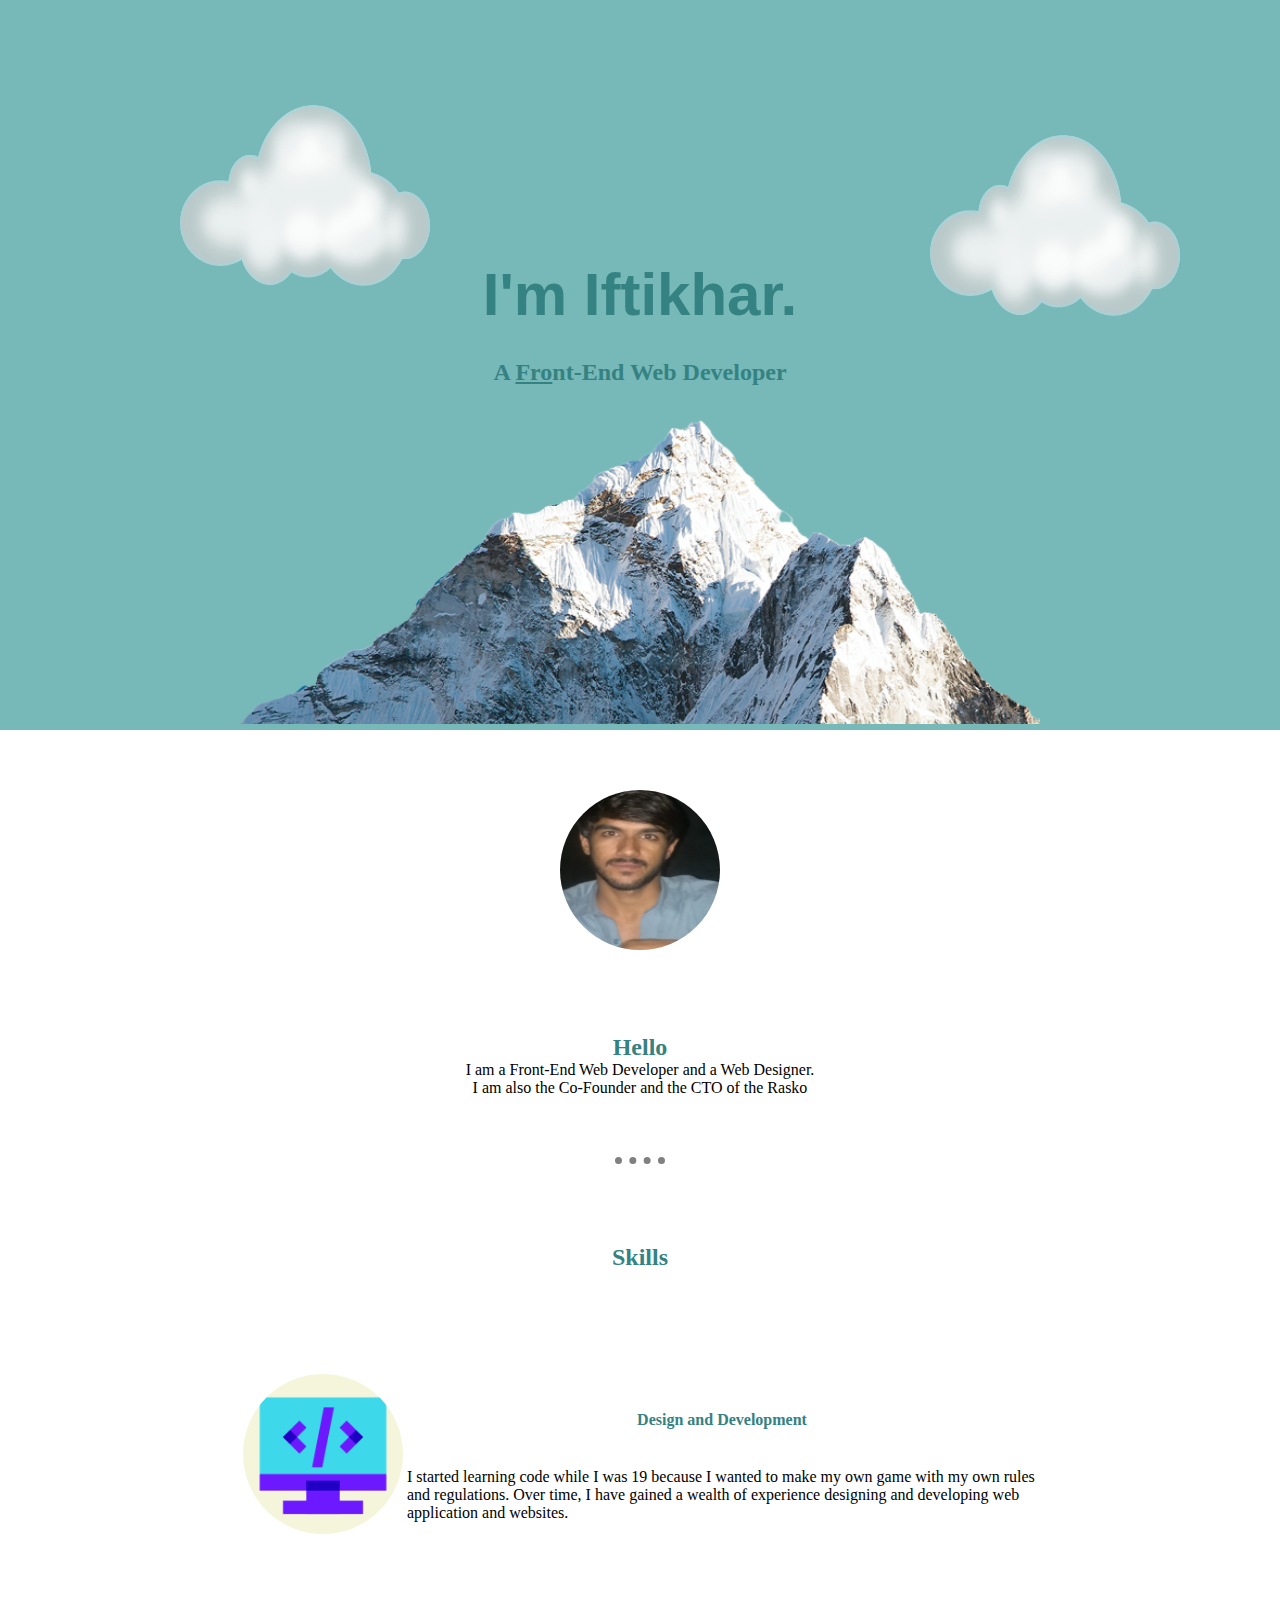
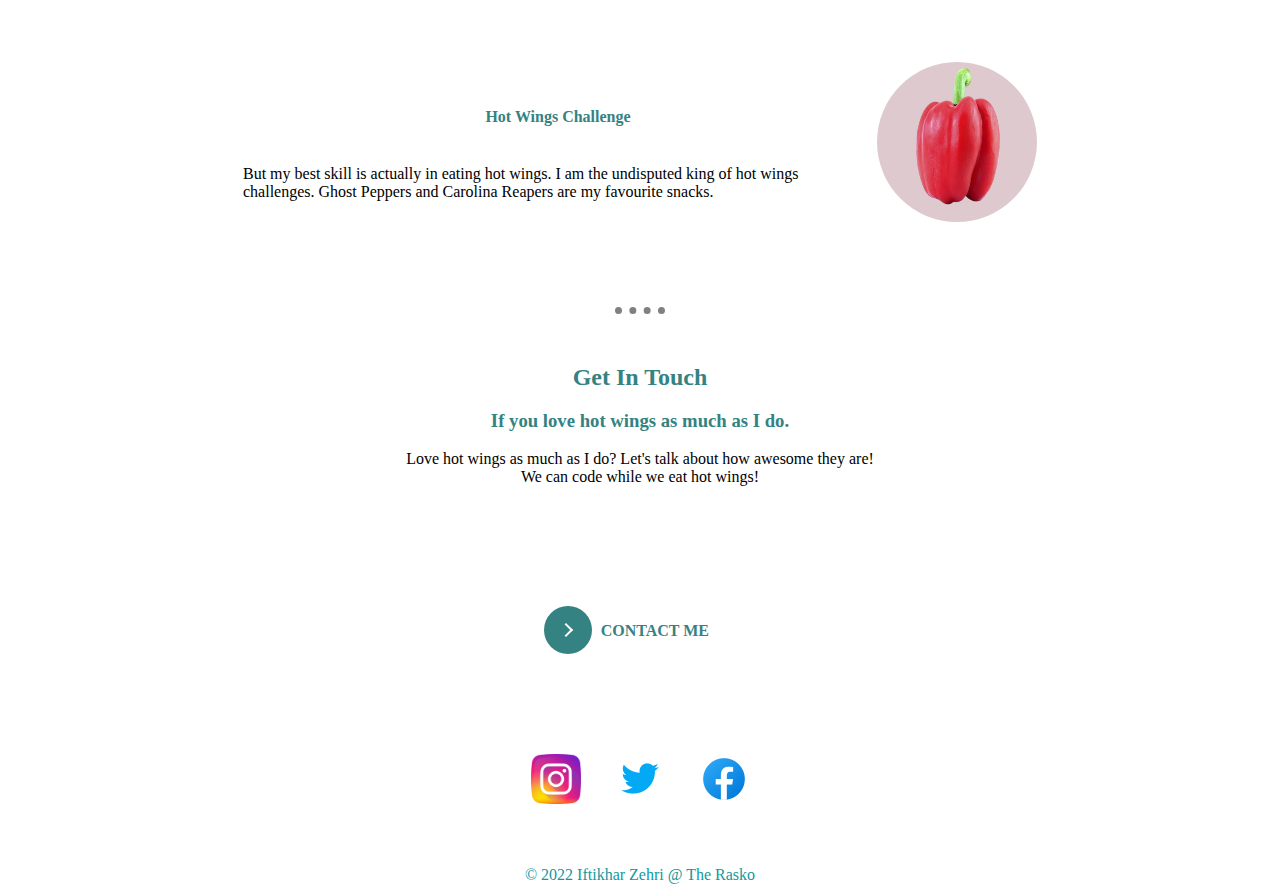
<file: index.html>
<!DOCTYPE html>
<html lang="en">
  <head>
    <meta charset="UTF-8" />
    <meta http-equiv="X-UA-Compatible" content="IE=edge" />
    <meta name="viewport" content="width=device-width, initial-scale=1.0" />
    <link rel="stylesheet" href="styles.css" />
    <link rel="favicon" href="images/favicon.ico" />

    <title>Iftikhar Zehri</title>
  </head>
  <body>
    <header>
      <div class="first">
        <img src="images/cloud.png" class="top-cloud" alt="top-cloud" />
        <h1>I'm Iftikhar.</h1>
        <h2>A <u> Fro</u>nt-End Web Developer</h2>
        <img src="images/cloud.png" class="bottom-cloud" alt="bottom-cloud" />
        <img src="images/mountain.png" class="mountain" alt="mountain" />
      </div>
      <br />
      <img src="images/profile.jpg" class="profile-pic" alt="profile pic" />

      <div class="second">
        <h2>Hello</h2>
        <p>
          I am a Front-End Web Developer and a Web Designer. <br />I am also the
          Co-Founder and the CTO of the Rasko
        </p>
        <hr />
        <h2>Skills</h2>
        <table class="tablea">
          <tr>
            <td><img src="images/web-dev.png" class="web-dev-pic" alt="" /></td>
            <td>
              <h4>Design and Development</h4>
              <br />
              I started learning code while I was 19 because I wanted to make my
              own game with my own rules and regulations. Over time, I have
              gained a wealth of experience designing and developing web
              application and websites.
            </td>
          </tr>
        </table>
        <table id="b">
          <br />
          <tr>
            <td>
              <h4>Hot Wings Challenge</h4>
              <br />
              But my best skill is actually in eating hot wings. I am the
              undisputed king of hot wings challenges. Ghost Peppers and
              Carolina Reapers are my favourite snacks.
            </td>
            <td><img src="images/peeper.png" class="peeper" alt="" /></td>
          </tr>
        </table>
      </div>
      <br />

      <div class="third"></div>
      <hr />
      <h2>Get In Touch</h2>
      <h3>If you love hot wings as much as I do.</h3>
      <p>
        Love hot wings as much as I do? Let's talk about how awesome they are!
        <br />
        We can code while we eat hot wings!
      </p>
      <div class="new">
        <button class="learn-more" onclick="window.location.href='form.html';">
          <span class="circle" aria-hidden="true">
            <span class="icon arrow"></span>
          </span>
          <span class="button-text">CONTACT ME</span>
        </button>
      </div>

      <div class="contact">
        <a href="https://www.instagram.com/iftikhar_zehri/" class="instagram"
          ><img src="images/instagram.png" class="instagram-img"
        /></a>
        <a href="https://twitter.com/IftikharZehri2" class="twitter"
          ><img src="images/twitter.png" class="twitter-img"
        /></a>
        <a href="facebook.com" class="facebook"
          ><img src="images/facebook.png" class="facebook-img"
        /></a>
      </div>
      <br />
    </header>

    <footer>
      <p class="copyright">© 2022 Iftikhar Zehri @ The Rasko</p>
    </footer>
  </body>
</html>
</file>
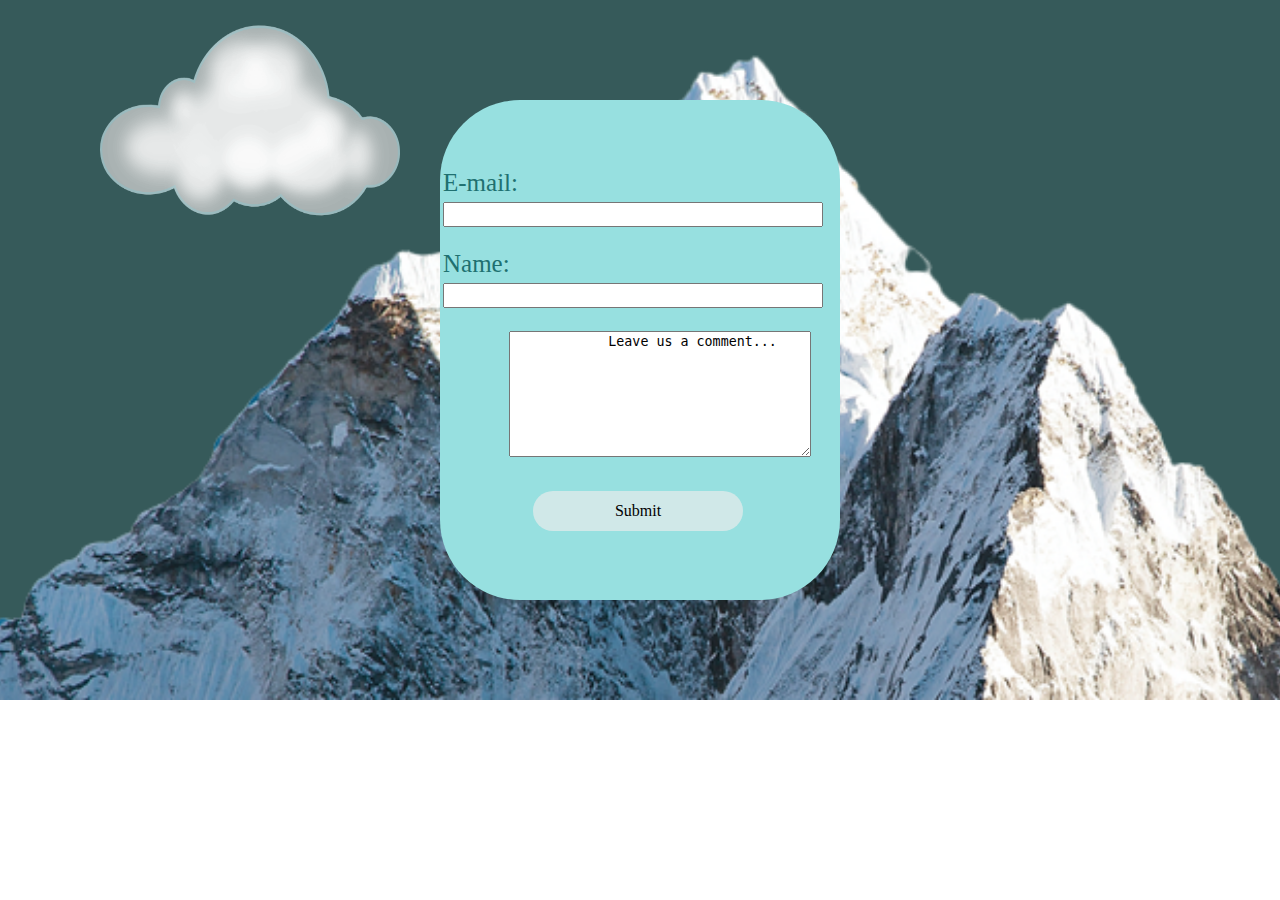
<file: form.html>
<!DOCTYPE html>
<html lang="en">
  <head>
    <meta charset="UTF-8" />
    <meta http-equiv="X-UA-Compatible" content="IE=edge" />
    <meta name="viewport" content="width=device-width, initial-scale=1.0" />
    <link rel="stylesheet" href="styles.css " />
    <title>Message Us</title>
  </head>
 
  <body class="body-contact">
    <div id="fromcontainer"> 
    <table class="form1">
        <img src="images/cloud.png" id="formcloud" alt="">
      <td>
        <form action="mailto:iftikharahmed111000@gmail.com">
          <label for="email">E-mail:</label>
         
          <input type="email" name="email" id="email" />
          <br />
          <label for="Name">Name:</label>
          <input type="text" name="name" id="name" />
          <br />
          <textarea name="comment" id="comment" cols="35" rows="8">
            Leave us a comment...</textarea>
          <br />
          <button id="submit">Submit</button>
        </form>
      </td>
    </table>
</div>
  </body>
</html>
</file>
<file: styles.css>
body {
  margin: 0;
  text-align: center;
}

h1 {
  margin-top: 260px;
  margin-bottom: 0;

  color: #358282;
  font-family: sans-serif;
  font-size: 60px;
}
h2 {
  margin-top: 30px;
  padding: 0;
  margin-bottom: 0;
  color: #358282;
}
h3 {
  color: #358282;
}
h4 {
  text-align: center;
  color: #358282;
}

.mountain {
  height: 330px;
  width: 800px;
  display: inline-block;
  margin-top: 8px;
}
.top-cloud {
  height: 190px;
  width: 250px;
  position: absolute;
  margin-top: 130px;
  margin-left: 290px;
  display: inline-block;
}
.bottom-cloud {
  height: 190px;
  width: 250px;
  display: inline-block;
  position: absolute;
  top: 100px;
  left: 180px;
}
.peeper {
  height: 160px;
  width: 160px;
  border-radius: 100%;
  background-color: rgb(222, 202, 206);
}
.web-dev-pic {
  margin: 0;
  height: 160px;
  width: 160px;
  border-radius: 100%;
  background-color: beige;
}
.profile-pic {
  height: 160px;
  width: 160px;
  border-radius: 100%;
  margin-top: 60px;
  margin-bottom: 50px;
}
.first {
  background-color: #77b8b8;
  display: inline-block;
  width: 100%;
  height: 730px;
}
.second {
  text-align: center;
  justify-content: center;
  display: grid;
  align-content: center;
}
.copyright {
  color: #11999e;
  margin: 0;

  padding-top: 40px;
  padding-bottom: 10px;
}
.instagram-img,
.twitter-img,
.facebook-img {
  height: 50px;
  width: 50px;

  border-top: 0;
  border-bottom: 0;
  border-color: #11999e;

  margin-top: 100px;
}
.instagram-img,
.twitter-img,
.facebook-img:hover {
  cursor: pointer;
}
p {
  margin: 0;
  padding: 0;
}
hr {
  border-style: none;
  border-top-style: dotted;
  width: 50px;
  border-width: 7px;
  margin-top: 60px;
  margin-bottom: 50px;
}

table {
  margin-top: 100px;
  width: 800px;
  text-align: left;
}

a {
  margin: 5px;
  padding: 10px;
}
/*--------form------*/
#submit {
  cursor: pointer;
  background-color: #d0e8e8;
  border-radius: 80px 80px;
  height: 40px;
  width: 210px;
  margin-top: 10px;
  margin-top: 30px;
  margin-left: 90px;
}
.form1 {
  margin: 0;
  margin: 100px 0 100px 0;
  background-color: #97e0e0;
  border-radius: 80px 80px;

  height: 500px;
  width: 400px;
  position: relative;
}

#name,
#email {
  display: block;
  margin-top: 5px;
  margin-bottom: 5px;
  height: 25px;
  width: 380px;
}
#fromcontainer {
  align-items: center;
  display: flex;
  justify-content: center;
  text-align: center;
  background-image: url("images/mountain.png");
  background-repeat: no-repeat;
  background-position: center;
  background-size: cover;
  background-color: #365a5a;
}

#formcloud {
  height: 200px;
  width: 300px;
  padding: 0;
  margin: 0;
  position: absolute;
  left: 100px;
  top: 20px;
}
label {
  font-size: 25px;

  color: #207070;
  text-align: center;
  justify-content: center;
  align-items: center;
}
#comment {
  margin-left: 66px;
}

/*
-------------------------*/

@import url("https://fonts.googleapis.com/css?family=Mukta:700");
* {
  box-sizing: border-box;
}
*::before,
*::after {
  box-sizing: border-box;
}

button {
  position: relative;
  display: inline-block;
  cursor: pointer;
  outline: none;
  border: 0;
  vertical-align: middle;
  text-decoration: none;
  background: transparent;
  padding: 0;
  font-size: inherit;
  font-family: inherit;
  margin-top: 120px;
}
button.learn-more {
  width: 12rem;
  height: auto;
}
button.learn-more .circle {
  transition: all 0.45s cubic-bezier(0.65, 0, 0.076, 1);
  position: relative;
  display: block;
  margin: 0;

  width: 3rem;
  height: 3rem;
  background: #358282;
  border-radius: 1.625rem;
}
button.learn-more .circle .icon {
  transition: all 0.45s cubic-bezier(0.65, 0, 0.076, 1);
  position: absolute;
  top: 0;
  bottom: 0;
  margin: auto;
  background: #fff;
}
button.learn-more .circle .icon.arrow {
  transition: all 0.45s cubic-bezier(0.65, 0, 0.076, 1);
  left: 0.625rem;
  width: 1.125rem;
  height: 0.125rem;
  background: none;
}
button.learn-more .circle .icon.arrow::before {
  position: absolute;
  content: "";
  top: -0.25rem;
  right: 0.0625rem;
  width: 0.625rem;
  height: 0.625rem;
  border-top: 0.125rem solid #fff;
  border-right: 0.125rem solid #fff;
  transform: rotate(45deg);
}
button.learn-more .button-text {
  transition: all 0.45s cubic-bezier(0.65, 0, 0.076, 1);
  position: absolute;
  top: 0;
  left: 0;
  right: 0;
  bottom: 0;
  padding: 0.75rem 0;
  margin: 0 0 0 1.85rem;
  color: #358282;
  font-weight: 700;
  line-height: 1.6;
  text-align: center;
  text-transform: uppercase;
}
button:hover .circle {
  width: 100%;
}
button:hover .circle .icon.arrow {
  background: #fff;
  transform: translate(1rem, 0);
}
button:hover .button-text {
  color: #fff;
}
</file>
